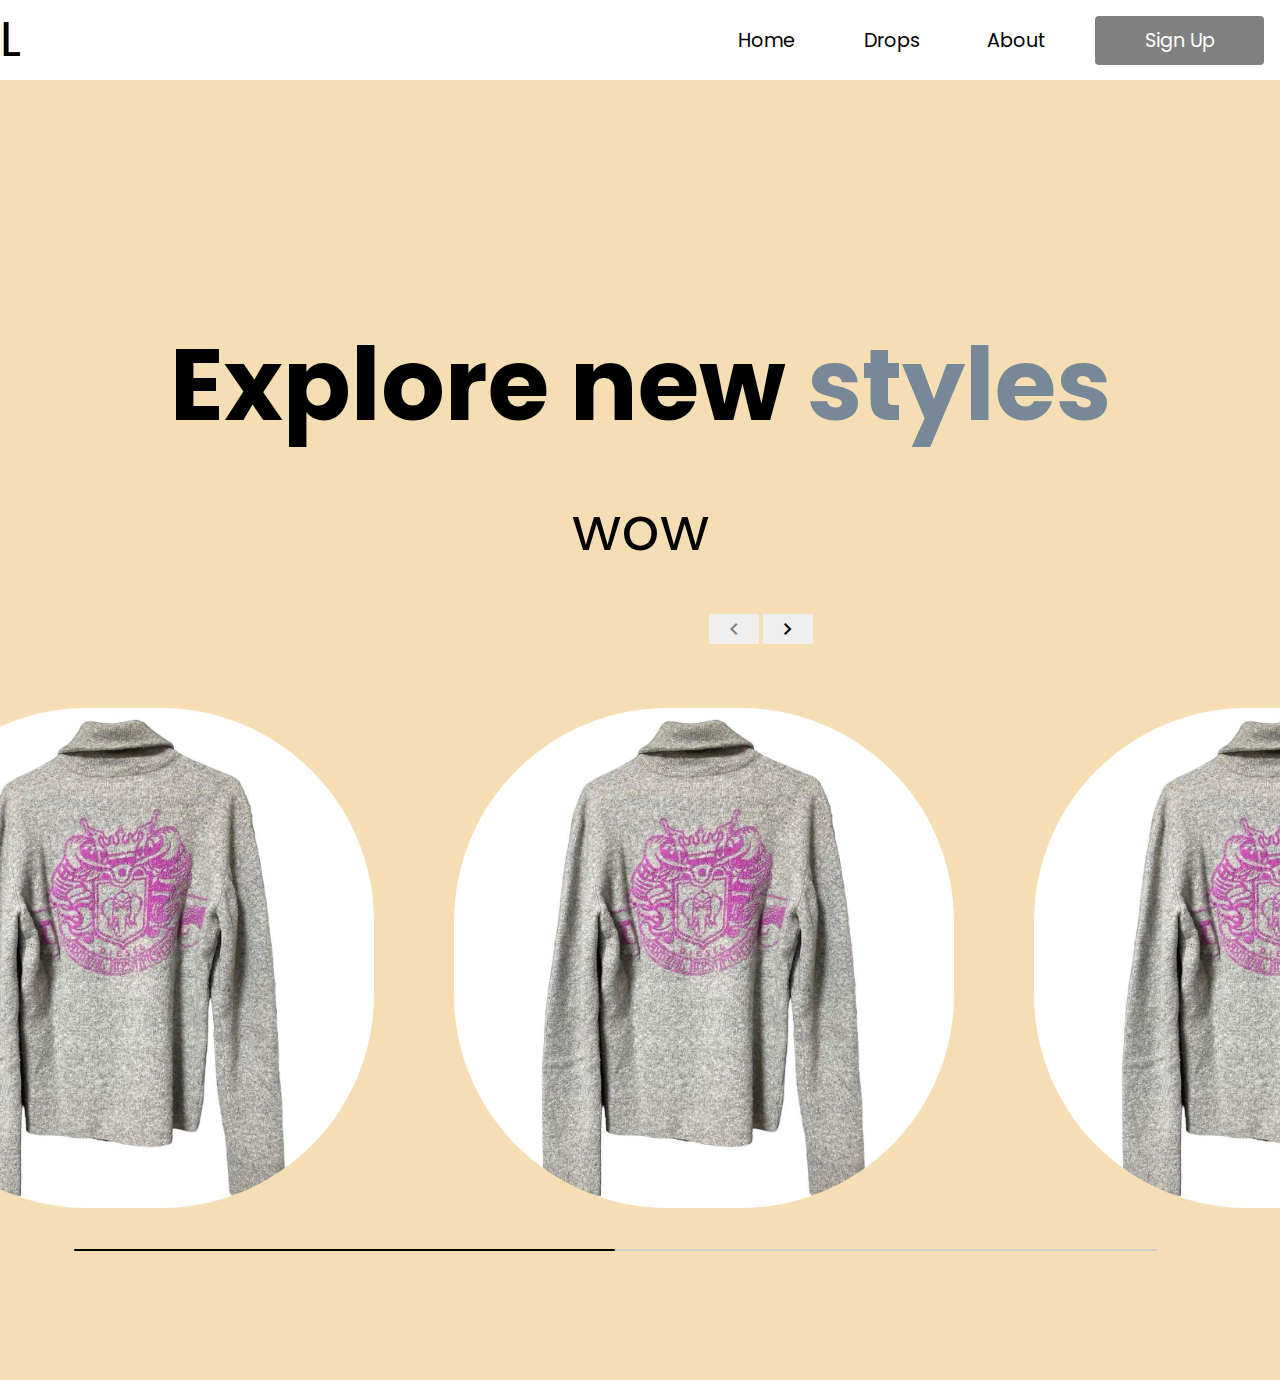
<file: aapp/index.html>
<!DOCTYPE <html>
<html lang="en">
<head>
    <meta charset="UTF-8">
    <meta name="viewport>"
    content="width=device-width, initial-scale=1.0">
    <title>Scroll Website</title>
    <link rel="stylesheet" href="styles.css">
    <link rel="stylesheet" href="https://fonts.googleapis.com/css2?family=Material+Symbols+Outlined:opsz,wght,FILL,GRAD@20..48,100..700,0..1,-50..200" />
</head>
<body>
    <!--Navbar-->
    <nav Class = "navbar">
        <div class="navbar_container">
            <a href="#home" id="navbar_logo">L</a>
            <div class="navbar_toggle" id="mobile-menu">
            <span class="bar"></span>
            <span class="bar"></span>
            <span class="bar"></span>
        </div>
        <ul class="navbar_menu">
            <li class="navbar_item">
                <a href="#home" class="navbar_links" id="home-page">Home</a>
            </li>
            <li class="navbar_item">
                <a href="#drops" class="navbar_links" id="home-drops">Drops</a>
            </li>
            <li class="navbar_item">
                <a href="#about" class="navbar_links" id="about-page">About</a>
            </li>
            <li class="navbar_btn">
                <a href="#sign-up" class="button" id="signup">Sign Up</a>
            </li>
        </ul>
        </div>
    </nav>

    <!--hero-->
    <div class="hero" id="home">
        <div class="hero_container">
            <h1 class="hero_heading"> Explore new <span>styles</span> </h1>
            <p class="hero_description">wow</p>
        <div class="pic_container">
            <div class="slider-wrapper">
            <button id = "prev-slide" class="slide-button material-symbols-outlined">
                chevron_left
            </button>
            <button id = "next-slide" class="slide-button material-symbols-outlined">
                chevron_right
            </button>
            <div class="image-list">
                <img src="pics/testp.jpg" alt = "" class="image-item">
                <img src="pics/testp.jpg" alt = "" class="image-item">
                <img src="pics/testp.jpg" alt = "" class="image-item">
                <img src="pics/testp.jpg" alt = "" class="image-item">
                <img src="pics/testp.jpg" alt = "" class="image-item">
                <img src="pics/testp.jpg" alt = "" class="image-item">
            </div>
          </div>
          <div class="slider-scrollbar">
            <div class="scrollbar-track">
                <div class="scrollbar-thumb">
                </div>
            </div>
        </div>
        </div>
    </div>
    </div>
    <script src = "app.js"></script>
</body>

</html>
</file>
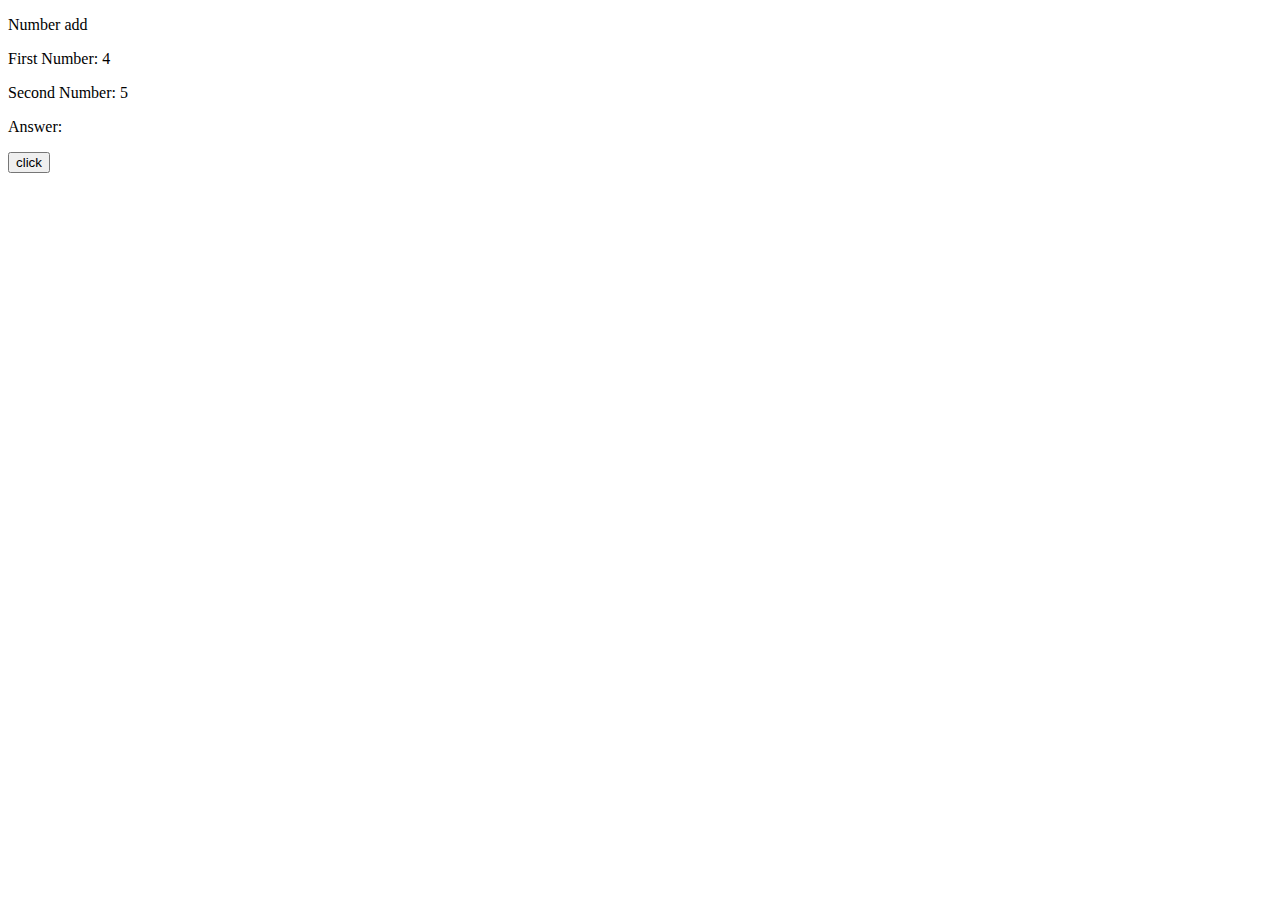
<file: test.html>
<!DOCTYPE html>
<HTML lang="en">
    <meta name="viewport" content="width=device-width, initial-scale=1.0">
    <title>test</title>
    <body>
        <p>Number add</p>
        <p>First Number: <span id = "firstNum"> 4 </span><br></p>
        <p>Second Number: <span id = "secondNum"> 5 </span></p>
        <p>Answer: <span id = "answer"> </span></p>
        <input type="button" id = "sumButton" value = "click">
        <script src = 'JStest.js'></script>
    </body>
</HTML>
</file>
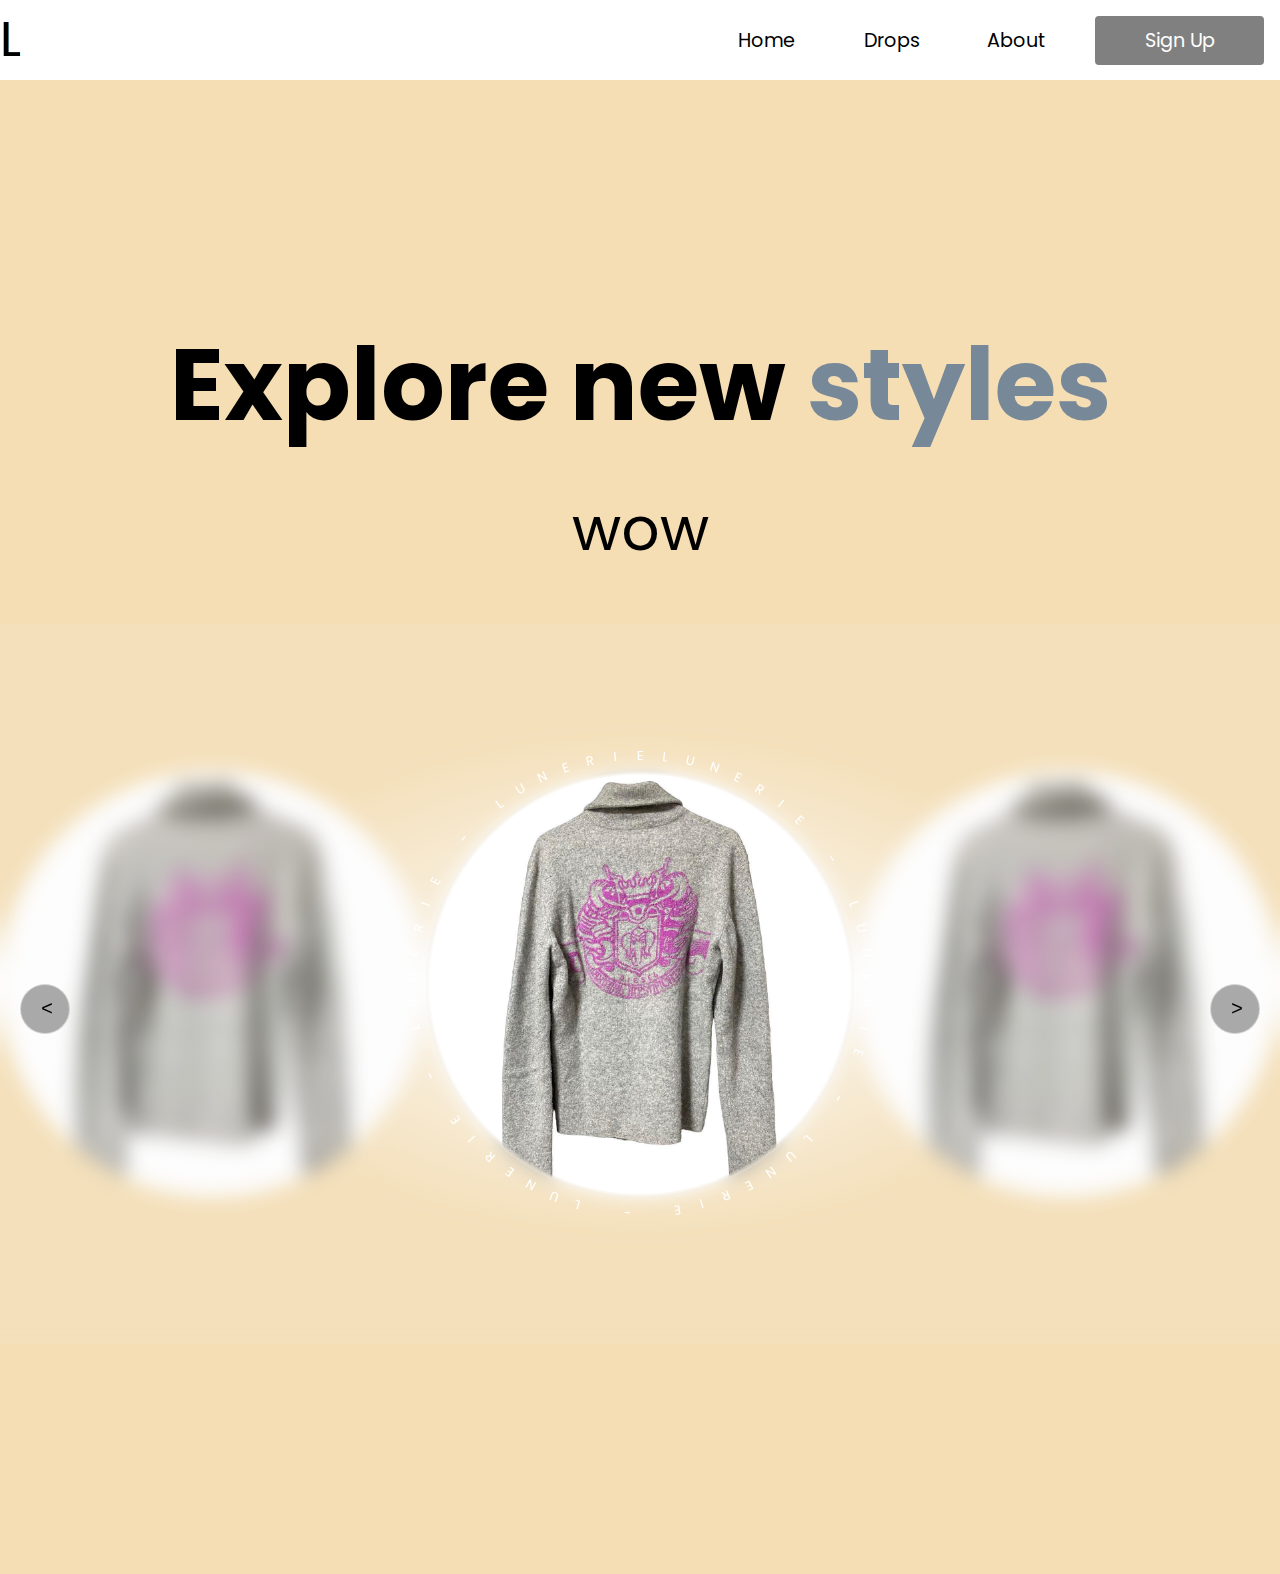
<file: check/index2.html>
<!DOCTYPE <html>
<html lang="en">
<head>
    <meta charset="UTF-8">
    <meta name="viewport>"
    content="width=device-width, initial-scale=1.0">
    <title>Scroll Website</title>
    <link rel="stylesheet" href="style2.css">
    <link rel="stylesheet" href="https://fonts.googleapis.com/css2?family=Material+Symbols+Outlined:opsz,wght,FILL,GRAD@20..48,100..700,0..1,-50..200" />
</head>
<body>
    <!--Navbar-->
    <nav Class = "navbar">
        <div class="navbar_container">
            <a href="#home" id="navbar_logo">L</a>
            <div class="navbar_toggle" id="mobile-menu">
            <span class="bar"></span>
            <span class="bar"></span>
            <span class="bar"></span>
        </div>
        <ul class="navbar_menu">
            <li class="navbar_item">
                <a href="#home" class="navbar_links" id="home-page">Home</a>
            </li>
            <li class="navbar_item">
                <a href="#drops" class="navbar_links" id="home-drops">Drops</a>
            </li>
            <li class="navbar_item">
                <a href="#about" class="navbar_links" id="about-page">About</a>
            </li>
            <li class="navbar_btn">
                <a href="#sign-up" class="button" id="signup">Sign Up</a>
            </li>
        </ul>
        </div>
    </nav>

    <!--hero-->
    <div class="hero" id="home">
        <div class="hero_container">
            <h1 class="hero_heading"> Explore new <span>styles</span> </h1>
            <p class="hero_description">wow</p>
        <div class="pic_container">
            <div class="slider-wrapper">
                <button id = "prev-slide" class="slide-button"><</button>
                <button id = "next-slide" class="slide-button">></button>
                <div class="image-list">
                    <img src="testp.jpg" alt = "" class="image-item">
                    <img src="testp.jpg" alt = "" class="image-item">
                    <img src="testp.jpg" alt = "" class="image-item">
                    <img src="testp.jpg" alt = "" class="image-item">
                    <img src="testp.jpg" alt = "" class="image-item">
                    <img src="testp.jpg" alt = "" class="image-item">
                </div>
            <div class="circle">
                Lunerie - Lunerie - Lunerie - Lunerie - Lunerie - Lunerie
            </div>
        </div>
    </div>
    </div>
    </div>


    <script src="app2.js"></script>
</body>
</html>
</file>
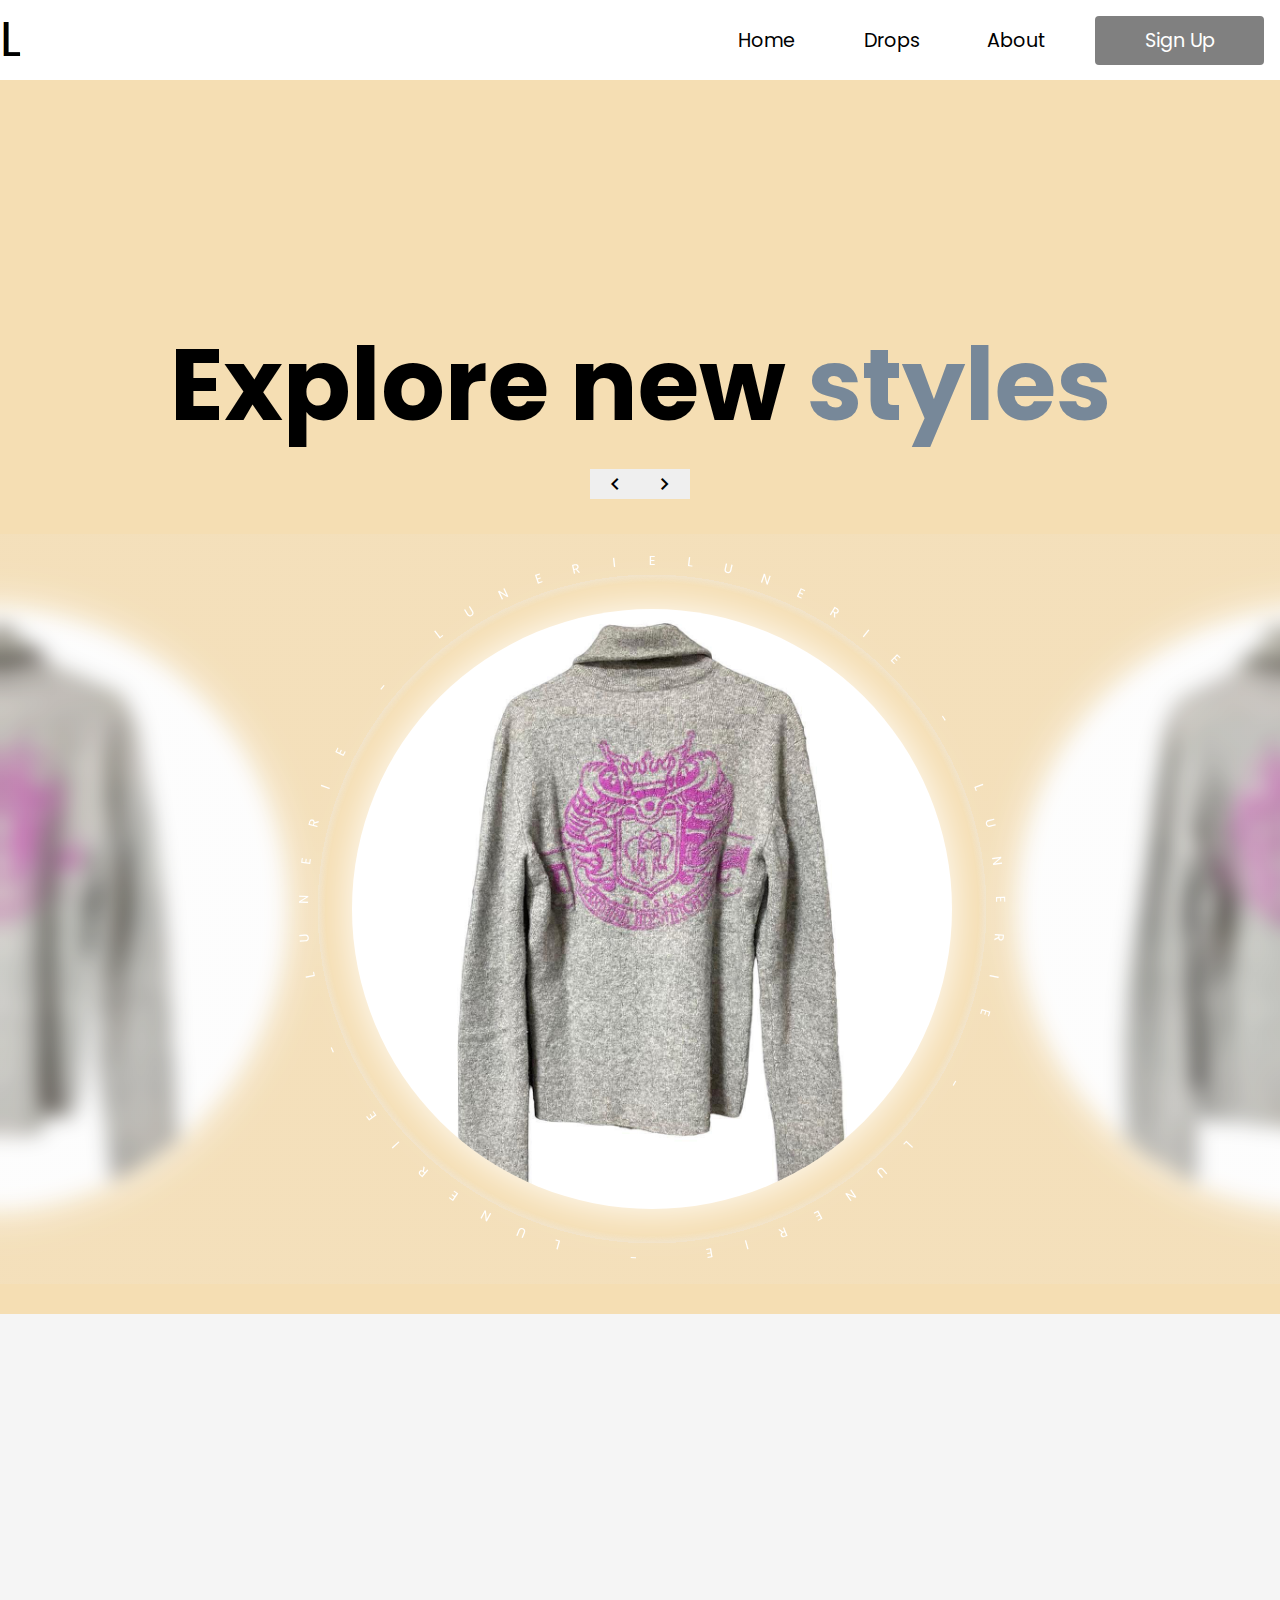
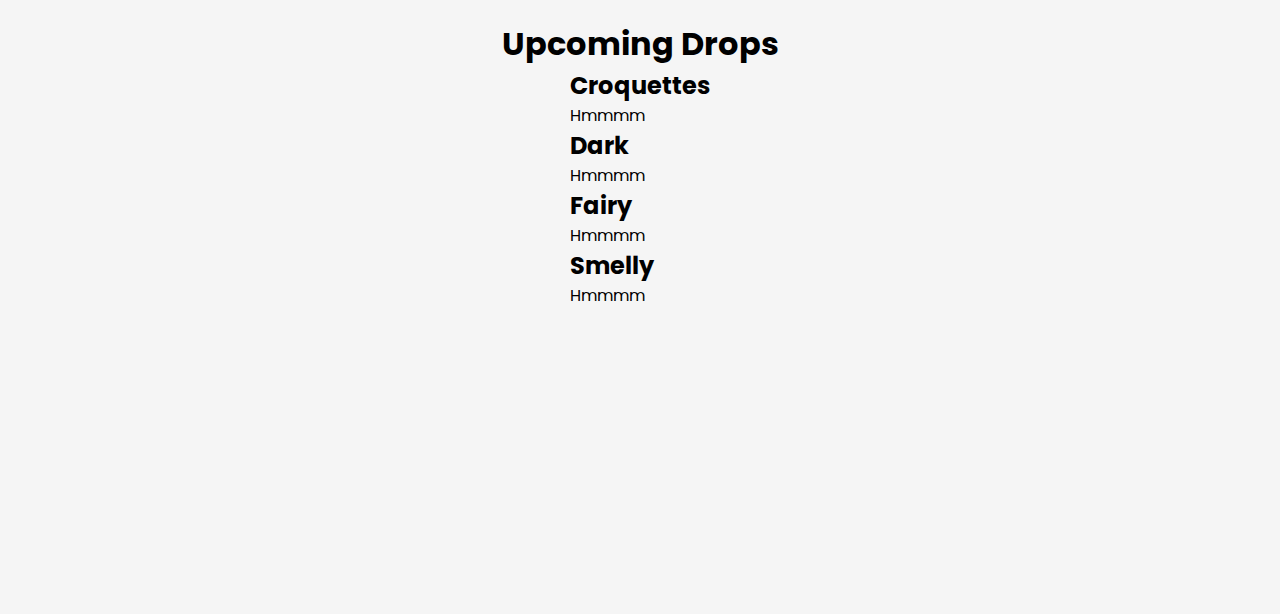
<file: test/indexTest.html>
<!DOCTYPE <html>
<html lang="en">
<head>
    <meta charset="UTF-8">
    <meta name="viewport>"
    content="width=device-width, initial-scale=1.0">
    <title>Scroll Website</title>
    <link rel="stylesheet" href="styleTest.css">
    <link rel="stylesheet" href="https://fonts.googleapis.com/css2?family=Material+Symbols+Outlined:opsz,wght,FILL,GRAD@20..48,100..700,0..1,-50..200" />
</head>
<body>
    <!--Navbar-->
    <nav Class = "navbar">
        <div class="navbar_container">
            <a href="#home" id="navbar_logo">L</a>
            <div class="navbar_toggle" id="mobile-menu">
            <span class="bar"></span>
            <span class="bar"></span>
            <span class="bar"></span>
        </div>
        <ul class="navbar_menu">
            <li class="navbar_item">
                <a href="#home" class="navbar_links" id="home-page">Home</a>
            </li>
            <li class="navbar_item">
                <a href="#drops" class="navbar_links" id="home-drops">Drops</a>
            </li>
            <li class="navbar_item">
                <a href="#about" class="navbar_links" id="about-page">About</a>
            </li>
            <li class="navbar_btn">
                <a href="#sign-up" class="button" id="signup">Sign Up</a>
            </li>
        </ul>
        </div>
    </nav>

    <!--hero-->
    <div class="hero" id="home">
        <div class="hero_container">
            <h1 class="hero_heading"> Explore new <span>styles</span> </h1>
        <div class="pic_container">     
            <button id = "prev-slide" class="slide-button material-symbols-outlined">
                chevron_left
            </button>
            <button id = "next-slide" class="slide-button material-symbols-outlined">
                chevron_right
            </button>
        <div class="slider">
        <div class="list">
            <div class="item" >
                <img src="pics/testp.jpg">
            </div>
            <div class="item active">
                <img src="pics/testp.jpg">
            </div>
            <div class="item">
                <img src="pics/testp.jpg">
            </div>
            <div class="item">
                <img src="pics/testp.jpg">
            </div>
            <div class="item">
                <img src="pics/testp.jpg">
            </div>
        </div>
        <div class="circle">
            lunerie - lunerie - lunerie - lunerie - lunerie - lunerie
        </div>
    </div>
    </div>
</div>

<!-- Drops -->
<div class="drops" id = "drops">
    <h1>Upcoming Drops</h1>
    <div class="drops_wrapper">
        <div class="drops_card">
            <h2>Croquettes</h2>
            <p>Hmmmm</p>
        </div>
        <div class="drops_card">
            <h2>Dark</h2>
            <p>Hmmmm</p>
        </div>
        <div class="drops_card">
            <h2>Fairy</h2>
            <p>Hmmmm</p>
        </div>
        <div class="drops_card">
            <h2>Smelly</h2>
            <p>Hmmmm</p>
        </div>
    </div>
</div>

    <script src="appTest.js"></script>
</body>
</html>
</file>
<file: aapp/styles.css>
@import url('https://fonts.googleapis.com/css2?family=Poppins:ital,wght@0,100;0,200;0,300;0,400;0,500;0,600;0,700;0,800;0,900;1,100;1,200;1,300;1,400;1,500;1,600;1,700;1,800;1,900&display=swap');

* {
    box-sizing:border-box;
    margin:0;
    padding:0;
    font-family: 'Poppins', 'sans-serif';
    scroll-behavior: smooth;
}

.navbar {
    background: white;
    height: 80px;
    width: 100%;
    display: flex;
    justify-content: center;
    align-items: center;
    font-size: 1.2rem;
    position: sticky;
    top:0;
    z-index: 999;
}

.navbar_container{
    display: flex;
    justify-content: space-between;
    height: 80px;
    z-index: 1;
    width: 100%;
    max-width: 1300px;
    margin: 0 0;
    padding: 0 0%;
}

#navbar_logo {
    background-color: black;
    /*background-image: linear-gradient(to top, #ff0844 0%, #ffb199 100%);*/
    background-size: 100%;
    -webkit-background-clip:  text;
    -moz-background-clip: text;
    -webkit-text-fill-color: black;
    -moz-text-fill-color: transparent;
    display: flex;
    justify-content: center;
    align-items: center;
    cursor: pointer;
    text-decoration: none;
    font-size: 3rem;
}

.navbar_menu{
    display: flex;
    align-items: center;
    list-style: none;
    width: 45%;
}

.navbar_item{
    height: 80px;
}

.navbar_links{
    color: black;
    display: flex;
    align-items: center;
    justify-content: center;
    width: 125px;
    text-decoration: none;
    height: 100%;
}

.navbar_btn{
    display: flex;
    justify-content: center;
    align-items: center;
    padding: 0 1rem;
    width: 250px;
    color: black;
}

.button{
    display: flex;
    justify-content: center;
    align-items: center;
    text-decoration: none;
    padding: 10px 20px;
    height: 100%;
    width: 100%;
    border:none;
    outline:none;
    border-radius: 4px;
    background: grey;
    color: white;

}

.navbar_links:hover{
     color: grey;
     transition: all 0.3s ease;
}

@media screen and (max-width: 960px) {
    .navbar_container{
        display: flex;
        justify-content: space-between;
        height: 80px;
        z-index: 1;
        width: 100%;
        max-width: 1300px;
        padding: 0;
    }

    .navbar_menu{
        display: grid;
        grid-template-columns: auto;
        justify-content: center;
        width: 100%;
        margin: 0;
        position: absolute;
        top: -1000px;
        opacity: 1;
        transition: all 0.5s ease;
        z-index: -1;

    }


    .navbar_menu.active{
        background: lightgrey;
        top: 100%;
        opacity: 1;
        transition: all 0.5s ease;
        z-index: 99;
        height: 60vh;
        font-size: 1.6rem;
    }

    #navbar_logo {
        padding-left: 25px;
    }

    .navbar_toggle .bar{
        width: 25px;
        height: 3px;
        margin: 5px auto;
        transition: all 0.3s ease-in-out;
        background: lightgrey;
    }
    .navbar_item {
        width: 100%;
    }

    .navbar_links {
        text-align: center;
        padding: 2rem;
        width: 100%;
        display: table;
    }

    .navbar_btn {
        padding-bottom: 2rem;
    }

    .button {
        display: flex;
        justify-content: center;
        align-items: center;
        width: 80%;
        height: 80px;
        margin: 0;
    }
    #mobile-menu {
        position: absolute;
        top: 20%;
        right: 5%;
        transform: translate(5%, 20%);
    }

    .navbar_toggle .bar{
        display: block;
        cursor: pointer;
    }

    #mobile-menu.is-active .bar:nth-child(2){
        opacity: 0;
    }
    #mobile-menu.is-active .bar:nth-child(1){
        transform: translateY(8px) rotate(45deg);
    }
    #mobile-menu.is-active .bar:nth-child(3){
        transform: translateY(-8px) rotate(-45deg);
    }
}

/*hero*/

.hero {
    background: wheat;
    padding: 200px 0;
    height: 1300px;
}

.hero_container{
    display: flex;
    flex-direction: column;
    justify-content: center;
    align-items: center;
    max-width: 1200px;
    margin: auto;
    text-align: center;
    padding: 30px;
}

.hero_heading {
    font-size: 100px;
    margin-bottom: 24px;
    color: black;
}

.hero_heading span {
    color: lightslategray;
}

.hero_description {
    font-size: 60px;   
}

:root{
    --width-circle: 150vw;
    --radius: calc(100vw / 6);
}

.pic_container{
    margin-left: 350px;
    margin-top: 100px;
    align-items: center;
    justify-content: center;
    max-width: 1740px;
    width: 95%;
}

.pic_container .slider-wrapper {
    position: relative;
    right: 400px;
    width: 1740px;
}

.slider-wrapper .image-list {
    display: grid;
    gap: 80px;
    font-size: 0;
    margin-bottom: 30px;
    overflow-x:auto;
    scrollbar-width: none;
    grid-template-columns: repeat(10, 1fr);
}

.slider-wrapper .image-list .image-item {
    border-radius: var(--radius);
    background-color: white;
    width: 500px;
    height: 500px;
    object-fit: cover;
}

.slider-wrapper .image-list::-webkit-scrollbar{
    display: none;

}
.pic_container .slider-scrollbar {
    height: 24px;
    width: 100%;
    display: flex;
    position: relative;
    right: 200px;
    align-items: center;
    justify-content: center;
}

.slider-scrollbar .scrollbar-track{
    height: 2px;
    width: 100%;
    background: #ccc;
    position: relative;
    border-radius: 4px;
}

.slider-scrollbar:hover .scrollbar-track{
    height: 4px;
    transition: ease-in all 0.3s;

}

.slider-scrollbar .scrollbar-thumb{
    position: absolute;
    height: 100%;
    width: 50%;
    background: #000;
    border-radius: inherit;
    cursor: grab;
}
.slider-scrollbar .scrollbar-thumb:active{
    cursor: grabbing;
}

.slider-scrollbar .scrollbar-thumb::after{
    content: "";
    position: absolute;
    left: 0;
    right: 0;
    top: -10;
    bottom: -10;
}

.slider-wrapper .slide-button {
    position: relative;
    bottom: 60px;
    left: 17px;
    height: 30px;
    width: 50px;
    border: none;
}

.slider-wrapper .slide-button:hover {
    color: grey;
}

.slider-wrapper .slide-button#prev-slide {
    color: grey;
}
</file>
<file: check/style2.css>
@import url('https://fonts.googleapis.com/css2?family=Poppins:ital,wght@0,100;0,200;0,300;0,400;0,500;0,600;0,700;0,800;0,900;1,100;1,200;1,300;1,400;1,500;1,600;1,700;1,800;1,900&display=swap');


* {
    box-sizing:border-box;
    margin:0;
    padding:0;
    font-family: 'Poppins', 'sans-serif';
    scroll-behavior: smooth;
}

.navbar {
    background: white;
    height: 80px;
    width: 100%;
    display: flex;
    justify-content: center;
    align-items: center;
    font-size: 1.2rem;
    position: sticky;
    top:0;
    z-index: 999;
}

.navbar_container{
    display: flex;
    justify-content: space-between;
    height: 80px;
    z-index: 1;
    width: 100%;
    max-width: 1300px;
    margin: 0 0;
    padding: 0 0%;
}

#navbar_logo {
    background-color: black;
    /*background-image: linear-gradient(to top, #ff0844 0%, #ffb199 100%);*/
    background-size: 100%;
    -webkit-background-clip:  text;
    -moz-background-clip: text;
    -webkit-text-fill-color: black;
    -moz-text-fill-color: transparent;
    display: flex;
    justify-content: center;
    align-items: center;
    cursor: pointer;
    text-decoration: none;
    font-size: 3rem;
}

.navbar_menu{
    display: flex;
    align-items: center;
    list-style: none;
    width: 45%;
}

.navbar_item{
    height: 80px;
}

.navbar_links{
    color: black;
    display: flex;
    align-items: center;
    justify-content: center;
    width: 125px;
    text-decoration: none;
    height: 100%;
}

.navbar_btn{
    display: flex;
    justify-content: center;
    align-items: center;
    padding: 0 1rem;
    width: 250px;
    color: black;
}

.button{
    display: flex;
    justify-content: center;
    align-items: center;
    text-decoration: none;
    padding: 10px 20px;
    height: 100%;
    width: 100%;
    border:none;
    outline:none;
    border-radius: 4px;
    background: grey;
    color: white;

}

.navbar_links:hover{
     color: grey;
     transition: all 0.3s ease;
}

@media screen and (max-width: 960px) {
    .navbar_container{
        display: flex;
        justify-content: space-between;
        height: 80px;
        z-index: 1;
        width: 100%;
        max-width: 1300px;
        padding: 0;
    }

    .navbar_menu{
        display: grid;
        grid-template-columns: auto;
        justify-content: center;
        width: 100%;
        margin: 0;
        position: absolute;
        top: -1000px;
        opacity: 1;
        transition: all 0.5s ease;
        z-index: -1;

    }


    .navbar_menu.active{
        background: lightgrey;
        top: 100%;
        opacity: 1;
        transition: all 0.5s ease;
        z-index: 99;
        height: 60vh;
        font-size: 1.6rem;
    }

    #navbar_logo {
        padding-left: 25px;
    }

    .navbar_toggle .bar{
        width: 25px;
        height: 3px;
        margin: 5px auto;
        transition: all 0.3s ease-in-out;
        background: lightgrey;
    }
    .navbar_item {
        width: 100%;
    }

    .navbar_links {
        text-align: center;
        padding: 2rem;
        width: 100%;
        display: table;
    }

    .navbar_btn {
        padding-bottom: 2rem;
    }

    .button {
        display: flex;
        justify-content: center;
        align-items: center;
        width: 80%;
        height: 80px;
        margin: 0;
    }
    #mobile-menu {
        position: absolute;
        top: 20%;
        right: 5%;
        transform: translate(5%, 20%);
    }

    .navbar_toggle .bar{
        display: block;
        cursor: pointer;
    }

    #mobile-menu.is-active .bar:nth-child(2){
        opacity: 0;
    }
    #mobile-menu.is-active .bar:nth-child(1){
        transform: translateY(8px) rotate(45deg);
    }
    #mobile-menu.is-active .bar:nth-child(3){
        transform: translateY(-8px) rotate(-45deg);
    }
}

/*hero*/

.hero {
    background: wheat;
    padding: 200px 0;
    height: 100vhpx;
}

.hero_container{
    display: flex;
    flex-direction: column;
    justify-content: center;
    align-items: center;
    max-width: 1200px;
    margin: auto;
    text-align: center;
    padding: 30px;
}

.hero_heading {
    font-size: 100px;
    margin-bottom: 24px;
    color: black;
}

.hero_heading span {
    color: lightslategray;
}

.hero_description {
    font-size: 60px;   
}
:root{
    --width-circle: 150vw;
    --radius: calc(100vw / 6);
}



.slider-wrapper{
    width: 100vw;
    height: 80vh;
    overflow: hidden; 
    position: relative;
    background-color: wheat;
    background-image: radial-gradient(white, transparent 50%);
    margin-top: 50px;
}
.slider-wrapper .image-list{
    position: absolute;
    width: max-content;
    height: 100%;
    display: flex;
    justify-content: start;
    align-items: center;
    transition: transform 0.8s;
    
}
.slider-wrapper .image-list .image-item{
    width: calc(var(--radius) * 2);
    text-align: center;
    border-radius: var(--radius);
    transition: transform 1s;
}
.slider-wrapper .image-list .image-item.active{
    transform: rotate(0deg);
}
.slider-wrapper .image-list .image-item img{
    border-radius: var(--radius);
    width: 90%;
    filter: drop-shadow(0 0 20px white);
}

.slider-wrapper button{
    border: 1px solid #eee5;
    background: black;
    color: #eee;
    font-family: Poppins;
    letter-spacing: 5px;
    border-radius: 20px;
    padding: 10px 20px;
}
#prev-slide,
#next-slide{
    position: absolute;
    top: 50%;
    width: 50px;
    height: 50px;
    border-radius: 50%;
    border: 1px solid #eee9;
    background-color: darkgray;
    color: black;
    font-size: x-large;
    font-family: monospace;
    cursor: pointer;
    z-index: 15;
}
#prev-slide{
    left: 20px;
}
#next-slide{
    right: 20px;
}

/* //circle */

.circle{
    pointer-events: none;
    position: absolute;
    top: 0%;
    left: 0%;
    width: 100%;
    height: 100%;
    -webkit-mask: radial-gradient(var(--radius), transparent 100%, #000);
    mask: radial-gradient(var(--radius), #0000 98%, #000);
    backdrop-filter: blur(10px);
    background: radial-gradient( 
        calc(var(--radius) + 1px), #eee5 100%, #eee2
    );
    
}
.circle span{
    display: block;
    position: absolute;
    height: calc(var(--radius) * 2 + 50px);
    top: 50%;
    left: 50%;
    --rotate: 50deg;
    transform: translate(-50%, -50%) rotate(var(--rotate));
    text-transform: uppercase;
    color: #fff;
    font-size: small;
    animation: circleRotate 20s linear infinite;
}
@keyframes circleRotate{
    to{
        transform: translate(-50%, -50%) rotate(calc(var(--rotate) + 360deg));
    }
}
</file>
<file: test/styleTest.css>
@import url('https://fonts.googleapis.com/css2?family=Poppins:ital,wght@0,100;0,200;0,300;0,400;0,500;0,600;0,700;0,800;0,900;1,100;1,200;1,300;1,400;1,500;1,600;1,700;1,800;1,900&display=swap');

* {
    box-sizing:border-box;
    margin:0;
    padding:0;
    font-family: 'Poppins', 'sans-serif';
    scroll-behavior: smooth;
}

.navbar {
    background: white;
    height: 80px;
    width: 100%;
    display: flex;
    justify-content: center;
    align-items: center;
    font-size: 1.2rem;
    position: sticky;
    top:0;
    z-index: 999;
}

.navbar_container{
    display: flex;
    justify-content: space-between;
    height: 80px;
    z-index: 1;
    width: 100%;
    max-width: 1300px;
    margin: 0 0;
    padding: 0 0%;
}

#navbar_logo {
    background-color: black;
    /*background-image: linear-gradient(to top, #ff0844 0%, #ffb199 100%);*/
    background-size: 100%;
    -webkit-background-clip:  text;
    -moz-background-clip: text;
    -webkit-text-fill-color: black;
    -moz-text-fill-color: transparent;
    display: flex;
    justify-content: center;
    align-items: center;
    cursor: pointer;
    text-decoration: none;
    font-size: 3rem;
}

.navbar_menu{
    display: flex;
    align-items: center;
    list-style: none;
    width: 45%;
}

.navbar_item{
    height: 80px;
}

.navbar_links{
    color: black;
    display: flex;
    align-items: center;
    justify-content: center;
    width: 125px;
    text-decoration: none;
    height: 100%;
}

.navbar_btn{
    display: flex;
    justify-content: center;
    align-items: center;
    padding: 0 1rem;
    width: 250px;
    color: black;
}

.button{
    display: flex;
    justify-content: center;
    align-items: center;
    text-decoration: none;
    padding: 10px 20px;
    height: 100%;
    width: 100%;
    border:none;
    outline:none;
    border-radius: 4px;
    background: grey;
    color: white;

}

.navbar_links:hover{
     color: grey;
     transition: all 0.3s ease;
}

@media screen and (max-width: 960px) {
    .navbar_container{
        display: flex;
        justify-content: space-between;
        height: 80px;
        z-index: 1;
        width: 100%;
        max-width: 1300px;
        padding: 0;
    }

    .navbar_menu{
        display: grid;
        grid-template-columns: auto;
        justify-content: center;
        width: 100%;
        margin: 0;
        position: absolute;
        top: -1000px;
        opacity: 1;
        transition: all 0.5s ease;
        z-index: -1;

    }


    .navbar_menu.active{
        background: lightgrey;
        top: 100%;
        opacity: 1;
        transition: all 0.5s ease;
        z-index: 99;
        height: 60vh;
        font-size: 1.6rem;
    }

    #navbar_logo {
        padding-left: 25px;
    }

    .navbar_toggle .bar{
        width: 25px;
        height: 3px;
        margin: 5px auto;
        transition: all 0.3s ease-in-out;
        background: lightgrey;
    }
    .navbar_item {
        width: 100%;
    }

    .navbar_links {
        text-align: center;
        padding: 2rem;
        width: 100%;
        display: table;
    }

    .navbar_btn {
        padding-bottom: 2rem;
    }

    .button {
        display: flex;
        justify-content: center;
        align-items: center;
        width: 80%;
        height: 80px;
        margin: 0;
    }
    #mobile-menu {
        position: absolute;
        top: 20%;
        right: 5%;
        transform: translate(5%, 20%);
    }

    .navbar_toggle .bar{
        display: block;
        cursor: pointer;
    }

    #mobile-menu.is-active .bar:nth-child(2){
        opacity: 0;
    }
    #mobile-menu.is-active .bar:nth-child(1){
        transform: translateY(8px) rotate(45deg);
    }
    #mobile-menu.is-active .bar:nth-child(3){
        transform: translateY(-8px) rotate(-45deg);
    }
}

/*hero*/

.hero {
    background: wheat;
    padding: 200px 0;
    height: 1300px;
}

.hero_container{
    display: flex;
    flex-direction: column;
    justify-content: center;
    align-items: center;
    max-width: 1200px;
    margin: auto;
    text-align: center;
    padding: 30px;
}

.hero_heading {
    font-size: 100px;
    margin-bottom: 24px;
    color: black;
}

.hero_heading span {
    color: lightslategray;
}

.hero_description {
    font-size: 60px;   
}
:root{
    --width-circle: 700px;
    --radius: calc(2000px / 6);
}
.slider{
    width: 2000px;
    height: 750px;
    right: 38px;
    overflow: hidden; 
    position: relative;
    background-color: wheat;
    margin-top: 50px;
}
.slider .list{
    position: absolute;
    width: max-content/2;
    height: 100%;
    display: flex;
    justify-content: start;
    align-items: center;
    transition: transform 0.8s;
    
}
.slider .list .item{
    width: calc(var(--radius) * 2);
    text-align: center;
    transition: transform 1s;
}
.slider .list .item img{
    border-radius: var(--radius);
    width: 90%;
    filter: drop-shadow(0 0 20px white);
}
.slider .content{
    position: absolute;
    bottom: 5%;
    left: 50%;
    text-align: center;
    color: #eee;
    width: max-content;
}

.pic_container{
    position: relative;
    display: flex;
    align-items: center;
    justify-content: center;
}

.pic_container .slide-button{
    position: relative;
    bottom: 400px;
    left: 1000px;
    height: 30px;
    width: 50px;
    border: none;
    margin: auto 0;
}


.pic_container .slide-button:hover {
    color: grey;
}

.pic_container .slide-button#prev-slide {
    color: grey;
}

/* //circle */

.circle{
    pointer-events: none;
    position: absolute;
    top: 0%;
    left: 0%;
    width: 100%;
    height: 100%;
    -webkit-mask: radial-gradient(var(--radius), transparent 100%, #000);
    mask: radial-gradient(var(--radius), #0000 98%, #000);
    backdrop-filter: blur(10px);
    background: radial-gradient( 
        calc(var(--radius) + 1px), #eee5 100%, #eee2
    );
    
}
.circle span{
    display: block;
    position: absolute;
    height: calc(var(--radius) * 2 + 50px);
    top: 50%;
    left: 50%;
    --rotate: 50deg;
    transform: translate(-50%, -50%) rotate(var(--rotate));
    text-transform: uppercase;
    color: #fff;
    font-size: small;
    animation: circleRotate 20s linear infinite;
}
@keyframes circleRotate{
    to{
        transform: translate(-50%, -50%) rotate(calc(var(--rotate) + 360deg));
    }
}

/*drops sect*/

.drops {
    background: whitesmoke;
    display: flex;
    flex-direction: column;
    justify-content: center;
    align-items: center;
    height: 100%;
    padding: 10rem 0;
}

.services h1
</file>
